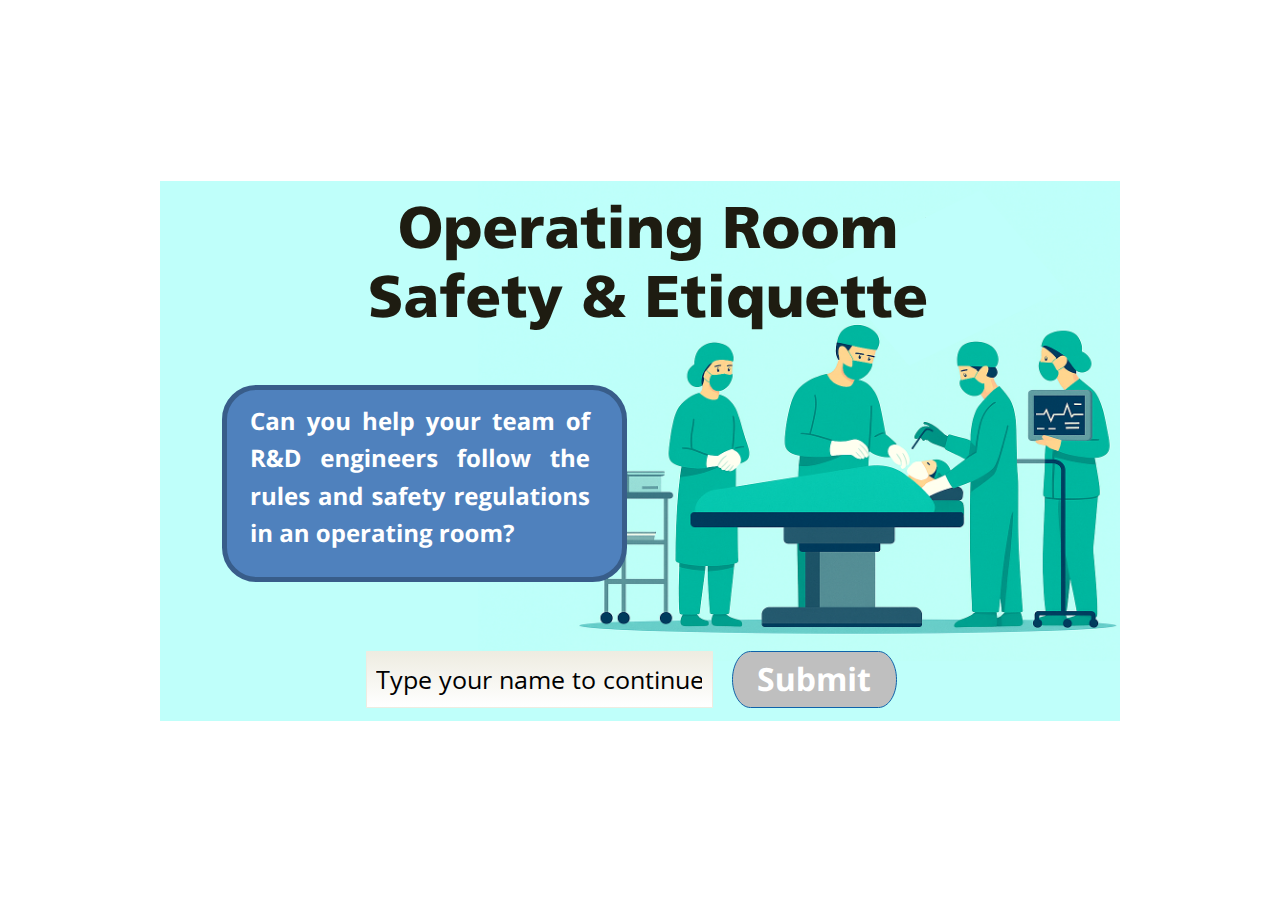
<file: index.html>
﻿<!doctype html>
<html lang="en-US">
<head>
  <meta charset="utf-8">
  <!-- Created using Storyline 3 - http://www.articulate.com  -->
  <!-- version: 3.20.30234.0 -->
  <title>Operating Room Etiquette</title>
  <meta http-equiv="x-ua-compatible" content="IE=edge"/>
  <meta name="viewport" content="width=device-width,initial-scale=1,user-scalable=no,shrink-to-fit=no,minimal-ui"/>
  <meta name="apple-mobile-web-app-capable" content="yes"/>
  <style>
    html, body { height: 100%; padding: 0; margin: 0 }
    #app { height: 100%; width: 100%; }
  </style>

  <script>
    window.DS = {};
    window.globals = {
      DATA_PATH_BASE: '',
      HAS_FRAME: true,
      HAS_SLIDE: true,

      lmsPresent: false,
      tinCanPresent: false,
      cmi5Present: false,
      aoSupport: false,
      scale: 'noscale',
      captureRc: false,
      browserSize: 'optimal',
      bgColor: '#FFFFFF',
      features: '',
      themeName: 'classic',
      preloaderColor: '#FFFFFF',
      suppressAnalytics: false,
      productChannel: 'perpetual',
      publishSource: 'storyline',
      aid: '',
      cid: 'b5882dca-81c6-4c1f-b1e9-8018903de0c3',
      playerVersion: '3.20.30234.0',
      publishTimestamp: '2025-12-11T15:46:01.8202818Z',
      maxIosVideoElements: 10,
      connectionSettings: { },

      
      parseParams: function(qs) {
        if (window.globals.parsedParams != null) {
          return window.globals.parsedParams;
        }
        qs = (qs || window.location.search.substr(1)).split('+').join(' ');
        var params = {},
            tokens,
            re = /[?&]?([^=]+)=([^&]*)/g;

        while (tokens = re.exec(qs)) {
          params[decodeURIComponent(tokens[1]).trim()] =
            decodeURIComponent(tokens[2]).trim();
        }
        window.globals.parsedParams = params;
        return params;
      }

    };
  </script>
  <script>
    var isIe11 = ('ActiveXObject' in window || window.MSBlobBuilder != null)
      && window.msCrypto != null && !window.ActiveXObject;
    if (isIe11) {
      window.globals.unsupportedBrowser = true;
      document.write(atob('[base64]'));
    }
  </script>
  
  <script>window.THREE = { };</script>
  
</head>
<body style="background: #FFFFFF" class="cs-HTML theme-classic">
  <!-- 360 -->
  <script>!function(){var e,i=/iPhone/i,o=/iPod/i,n=/iPad/i,t=/\biOS-universal(?:.+)Mac\b/i,r=/\bAndroid(?:.+)Mobile\b/i,a=/Android/i,d=/(?:SD4930UR|\bSilk(?:.+)Mobile\b)/i,p=/Silk/i,l=/Windows Phone/i,u=/\bWindows(?:.+)ARM\b/i,b=/BlackBerry/i,s=/BB10/i,c=/Opera Mini/i,f=/\b(CriOS|Chrome)(?:.+)Mobile/i,h=/Mobile(?:.+)Firefox\b/i,v=function(e){return void 0!==e&&"MacIntel"===e.platform&&"number"==typeof e.maxTouchPoints&&e.maxTouchPoints>1&&"undefined"==typeof MSStream};e=function(e){var m={userAgent:"",platform:"",maxTouchPoints:0};e||"undefined"==typeof navigator?"string"==typeof e?m.userAgent=e:e&&e.userAgent&&(m={userAgent:e.userAgent,platform:e.platform,maxTouchPoints:e.maxTouchPoints||0}):m={userAgent:navigator.userAgent,platform:navigator.platform,maxTouchPoints:navigator.maxTouchPoints||0};var g=m.userAgent,y=g.split("[FBAN");void 0!==y[1]&&(g=y[0]),void 0!==(y=g.split("Twitter"))[1]&&(g=y[0]);var A=function(e){return function(i){return i.test(e)}}(g),w={apple:{phone:A(i)&&!A(l),ipod:A(o),tablet:!A(i)&&(A(n)||v(m))&&!A(l),universal:A(t),device:(A(i)||A(o)||A(n)||A(t)||v(m))&&!A(l)},amazon:{phone:A(d),tablet:!A(d)&&A(p),device:A(d)||A(p)},android:{phone:!A(l)&&A(d)||!A(l)&&A(r),tablet:!A(l)&&!A(d)&&!A(r)&&(A(p)||A(a)),device:!A(l)&&(A(d)||A(p)||A(r)||A(a))||A(/\bokhttp\b/i)},windows:{phone:A(l),tablet:A(u),device:A(l)||A(u)},other:{blackberry:A(b),blackberry10:A(s),opera:A(c),firefox:A(h),chrome:A(f),device:A(b)||A(s)||A(c)||A(h)||A(f)},any:!1,phone:!1,tablet:!1};return w.any=w.apple.device||w.android.device||w.windows.device||w.other.device,w.phone=w.apple.phone||w.android.phone||w.windows.phone,w.tablet=w.apple.tablet||w.android.tablet||w.windows.tablet,w}(),"object"==typeof exports&&"undefined"!=typeof module?module.exports=e:"function"==typeof define&&define.amd?define((function(){return e})):this.isMobile=e}();
    window.isMobile.apple.tablet = window.isMobile.apple.tablet ||
      (navigator.platform === 'MacIntel' && navigator.maxTouchPoints > 1);
    window.isMobile.apple.device = window.isMobile.apple.device || window.isMobile.apple.tablet;
    window.isMobile.tablet = window.isMobile.tablet || window.isMobile.apple.tablet;
    window.isMobile.any = window.isMobile.any || window.isMobile.apple.tablet;
  </script>

  <div id="focus-sink" tabindex="-1"></div>

  <div id="preso"></div>
  <script>
    (function() {

      var classTypes = [ 'desktop', 'mobile', 'phone', 'tablet' ];

      var addDeviceClasses = function(prefix, testObj) {
        var curr, i;
        for (i = 0; i < classTypes.length; i++) {
          curr = classTypes[i];
          if (testObj[curr]) {
            document.body.classList.add(prefix + curr);
          }
        }
      };

      var params = window.globals.parseParams(),
          isDevicePreview = params.devicepreview === '1',
          isPhoneOverride = params.deviceType === 'phone' || (isDevicePreview && params.phone == '1'),
          isTabletOverride = (params.deviceType === 'tablet' || isDevicePreview) && !isPhoneOverride,
          isMobileOverride = isPhoneOverride || isTabletOverride;

      var deviceView = {
        desktop: !window.isMobile.any && !isMobileOverride,
        mobile: window.isMobile.any || isMobileOverride,
        phone: isPhoneOverride || (window.isMobile.phone && !isTabletOverride),
        tablet: isTabletOverride || window.isMobile.tablet
      };

      window.globals.deviceView = deviceView;
      window.isMobile.desktop = !window.isMobile.any;
      window.isMobile.mobile = window.isMobile.any;

      addDeviceClasses('view-', deviceView);

    })();
  </script>
  
  <script src='story_content/user.js' type=text/javascript></script>
  <div class="slide-loader"></div>

  <script>
    if (window.globals.deviceView.isMobile) { var doc = document, loader = doc.body.querySelector('.slide-loader'); [ 1, 2, 3 ].forEach(function(n) { var d = doc.createElement('div'); d.style.backgroundColor = window.globals.preloaderColor; d.classList.add('mobile-loader-dot'); d.classList.add('dot' + n); loader.appendChild(d); }); }
  </script>

  <div class="mobile-load-title-overlay" style="display: none">
    <div class="mobile-load-title">Operating Room Etiquette</div>
  </div>

  <div class="mobile-chrome-warning"></div>

  
<style>
  .warn-connection-dialog {
    display: none;
    background: transparent;
    pointer-events: none;
    position: fixed;
    left: 0;
    top: 0;
    width: 100%;
    height: 100%;
    z-index: 999;
  }

  .warn-connection-content {
    border-radius: 4px;
    background: white;
    border: 1px solid #E7E7E7;
    color: #333333;
    box-shadow: 0 2px 4px rgba(0, 0, 0, 0.25);
    transition: all 150ms ease-out;
    position: absolute;
    white-space: nowrap;
  }

  .view-phone.is-landscape .warn-connection-content {
    left: 23px;
    bottom: 23px;
  }

  .view-tablet.is-landscape .warn-connection-content {
    left: 50%;
    top: 20px;
    transform: translateX(-50%);
  }

  .is-portrait .warn-connection-content {
    transform: translate(-50%, calc(-100% - 15px));
  }

  .warn-connection-content p {
    display: inline-block;
    margin: 0 8px 0 0;
    line-height: 33px;
    font-size: 11px;
  }

  .warn-connection-content svg {
    position: relative;
    vertical-align: middle;
    margin: 0 2px 2px 8px;
  }

  .view-desktop .warn-connection-content {
    left: 1.5em;
    bottom: 1.5em;
  }

  .view-desktop .warn-connection-content p {
    font-size: 1.1em;
  }

  .is-offline .warn-connection-dialog {
    display: block;
  }

  .is-offline .cs-panel * {
    pointer-events: none !important;
  }

  .is-offline .cs-panel {
    pointer-events: all !important;
  }

  .is-offline #nav-controls * {
    pointer-events: none !important;
  }

  .is-offline #nav-controls {
    pointer-events: all !important;
  }
</style>

<div class="warn-connection-dialog">
  <div class="warn-connection-content">
    <svg width="17" height="15" viewBox="0 0 17 15" xmlns="http://www.w3.org/2000/svg">
      <path fill="#8F0000" stroke="white" d="M16.07,12.98 L15.88,12.23 L9.51,1.21 C8.97,0.26,7.6,0.26,7.06,1.21 L0.69,12.23 C0.15,13.16,0.81,14.36,1.91,14.36 H14.65 C15.47,14.36,16.05,13.7,16.07,12.98 Z"/>
      <path fill="white" stroke="white" d="M8.58,5.5 C8.35,5.28,8.5,5.35,8.21,5.32 C8.09,5.35,7.97,5.49,7.96,5.67 C7.97,5.79,7.98,5.92,7.98,6.04 L7.98,6.04 C7.99,6.17,8,6.31,8.01,6.43 L8.01,6.44 C8.03,6.92,8.06,7.41,8.09,7.9 L8.09,7.9 C8.12,8.39,8.14,8.88,8.17,9.37 C8.17,9.39,8.18,9.42,8.2,9.44 C8.23,9.46,8.25,9.47,8.28,9.47 C8.31,9.47,8.34,9.46,8.35,9.44 C8.37,9.43,8.38,9.4,8.39,9.35 L8.39,9.34 C8.39,9.24,8.4,9.15,8.4,9.05 L8.4,9.05 C8.41,8.96,8.41,8.86,8.42,8.75 C8.43,8.44,8.45,8.12,8.47,7.81 L8.47,7.81 C8.49,7.49,8.51,7.18,8.53,6.87 C8.55,6.46,8.56,6.05,8.59,5.64 L8.6,5.62 C8.6,5.57,8.59,5.53,8.58,5.5 L8.21,5.32 Z"/>
      <circle fill="white" stroke="white" cx="8.3" cy="11.35" r="0.3"/>
    </svg>
    <p>You are offline. Trying to reconnect...</p>
  </div>
</div>

<script>
  (function() {
    window.DS.connection = {
      warningShown: false,
      assets: {},
      loadingAssetGroup: false,
      retryDelay: 500
    };

    // @TODO this is POC code and can be cleaned up a bit more if we move forward
    // with the feature



    // The `window.globals.features` variable must be set in `webpack.dev.config` when testing locally - it is not enough
    // to have it in the data - but it must be set there as well.
    var useConnectionMessages = window.AbortController != null &&
      window.location.protocol != 'file:' &&
      window.globals.features.indexOf('ConnectionMessages') != -1;

    window.DS.connection.useConnectionMessages = useConnectionMessages

    var assetCount = 0;
    var checkLoadedId;
    var connectionSettings = window.globals.connectionSettings;

    if (useConnectionMessages && connectionSettings != null) {
      var contentEl = document.querySelector('.warn-connection-content');
      var messageEl = contentEl.querySelector('p')

      if (connectionSettings.useDarkTheme) {
        contentEl.style.borderColor = '#BABBBA';
        contentEl.style.backgroundColor = '#282828';
        contentEl.style.color = '#FFFFFF';
      }

      if (connectionSettings.message != null) {
        messageEl.textContent = window.decodeURIComponent(connectionSettings.message);
      }
    }

    function checkAssetsReady() {
      for (var i in DS.connection.assets) {
        if (!DS.connection.assets[i].success) {
          return false;
        }
      }
      return true;
    }

    function stopAssetGroup() {
      if (!useConnectionMessages) { return; }

      assetCount = 0;

      DS.connection.oldAssetGroup = DS.connection.assets;
      DS.connection.assets = {};
      DS.connection.loadingAssetGroup = false;
      clearInterval(checkLoadedId);
    }

    function startAssetGroup() {
      if (!useConnectionMessages) { return; }
      var ticks = 0;
      clearInterval(checkLoadedId);
      checkLoadedId = setInterval(function() {
        var loaded = 0;
        if (assetCount === 0 && loaded === 0) {
          clearInterval(checkLoadedId);
          return;
        }

        for (var i in DS.connection.assets) {
          if (DS.connection.assets[i].success) {
            loaded++;
          }
        }

        if (assetCount === loaded && checkAssetsReady()) {
          for (var i in DS.connection.assets) {
            if (DS.connection.assets[i].action) {
              DS.connection.assets[i].action();
            }
          }
          hideWarning();
          stopAssetGroup();
        }
      }, 100)
    }

    function requiredAsset(url, action, retry, type) {
      if (!useConnectionMessages) { return; }
      if (DS.connection.assets[url]) { return; }

      DS.connection.assets[url] = {
        success: false, action: action, retry: retry, type: type
      };
      assetCount = Object.keys(DS.connection.assets).length;
      if (!DS.connection.loadingAssetGroup) {
        startAssetGroup();
      }
      DS.connection.loadingAssetGroup = true;
    }

    function assetLoaded(url) {
      if (!useConnectionMessages) { return; }
      if (DS.connection.assets[url]) {
        DS.connection.assets[url].success = true;
      }
    }

    function assetFailed(url) {
      if (!useConnectionMessages) { return; }
      if (!DS.connection.assets[url]) {
        if (/\.js$/.test(url)) {
          setTimeout(function() {
            if (DS.connection.lastSlideLoaded != null) {
              DS.connection.lastSlideLoaded();
            }
          }, DS.connection.retryDelay);
        }
        return;
      }
      if (!DS.connection.warningShown) { showWarning(); }
      if (DS.connection.assets[url].retry) {
        setTimeout(function() {
          if (!DS.connection.assets[url].success) {
            DS.connection.assets[url].retry()
          }
        }, DS.connection.retryDelay);
      }
    }

    function hideWarning() {
      document.body.classList.remove('is-offline');
      DS.connection.warningShown = false;
    }
    DS.connection.hideWarning = hideWarning

    function showWarning(btn) {
      document.body.classList.add('is-offline')
      DS.connection.warningShown = true;
      updateWarningPosition();
    }

    function updateWarningPosition() {
      if (!DS.connection.warningShown) {
        return;
      }

      var isPortrait = document.body.classList.contains('is-portrait');
      var warningEl = document.querySelector('.warn-connection-content');

      if (isPortrait) {
        var slide = document.querySelector('.primary-slide');
        var slideRect = slide.getBoundingClientRect();

        warningEl.style.top = `${slideRect.top}px`
        warningEl.style.left = `${slideRect.left + slideRect.width / 2}px`
      } else {
        warningEl.style.top = null;
        warningEl.style.left = null;
      }

      window.requestAnimationFrame(updateWarningPosition);
    }

    // these will all be noops if the feature flag isn't set in
    // the data and `window.globals.features`
    DS.connection.requiredAsset = requiredAsset;
    DS.connection.assetLoaded = assetLoaded;
    DS.connection.assetFailed = assetFailed;
    DS.connection.stopAssetGroup = stopAssetGroup;
    DS.connection.startAssetGroup = startAssetGroup;
  })();
</script>


  <script>
    
    if (window.autoSpider && window.vInterfaceObject) {
      document.querySelector('.mobile-load-title-overlay').style.display = 'none';
    }
  </script>

  

  <link rel="stylesheet" href="html5/data/css/output.min.css" data-noprefix/>
</body>
<script src="html5/lib/scripts/bootstrapper.min.js"></script>
</html>
</file>
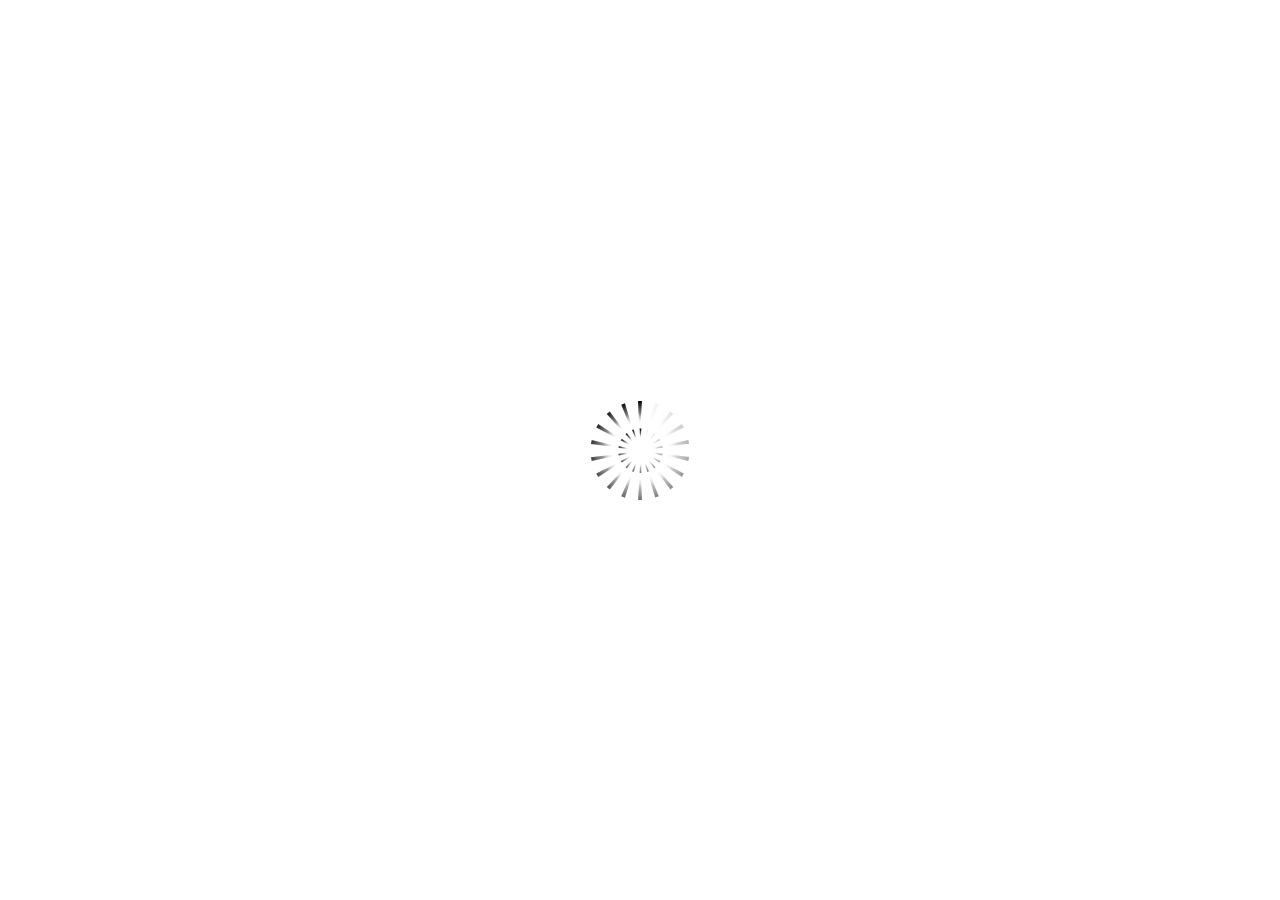
<file: index_lms.html>
<!doctype html>
<html lang="en-US">
<head>
  <meta charset="utf-8">
  <!-- Created using Storyline 3 - http://www.articulate.com  -->
  <!-- version: 3.20.30234.0 -->
  <title>Operating Room Etiquette</title>
  <meta http-equiv="x-ua-compatible" content="IE=edge"/>
  <meta name="viewport" content="width=device-width,initial-scale=1,user-scalable=no,shrink-to-fit=no,minimal-ui"/>
  <meta name="apple-mobile-web-app-capable" content="yes"/>
  <style>
    html, body { height: 100%; padding: 0; margin: 0 }
    #app { height: 100%; width: 100%; }
  </style>

  <script>
    window.DS = {};
    window.globals = {
      DATA_PATH_BASE: '',
      HAS_FRAME: true,
      HAS_SLIDE: true,

      lmsPresent: true,
      tinCanPresent: false,
      cmi5Present: false,
      aoSupport: false,
      scale: 'noscale',
      captureRc: false,
      browserSize: 'optimal',
      bgColor: '#FFFFFF',
      features: '',
      themeName: 'classic',
      preloaderColor: '#FFFFFF',
      suppressAnalytics: false,
      productChannel: 'perpetual',
      publishSource: 'storyline',
      aid: '',
      cid: 'b5882dca-81c6-4c1f-b1e9-8018903de0c3',
      playerVersion: '3.20.30234.0',
      publishTimestamp: '2025-10-10T15:58:45.7937432Z',
      maxIosVideoElements: 10,
      connectionSettings: { },

      
      parseParams: function(qs) {
        if (window.globals.parsedParams != null) {
          return window.globals.parsedParams;
        }
        qs = (qs || window.location.search.substr(1)).split('+').join(' ');
        var params = {},
            tokens,
            re = /[?&]?([^=]+)=([^&]*)/g;

        while (tokens = re.exec(qs)) {
          params[decodeURIComponent(tokens[1]).trim()] =
            decodeURIComponent(tokens[2]).trim();
        }
        window.globals.parsedParams = params;
        return params;
      }

    };
  </script>
  <script>
    var isIe11 = ('ActiveXObject' in window || window.MSBlobBuilder != null)
      && window.msCrypto != null && !window.ActiveXObject;
    if (isIe11) {
      window.globals.unsupportedBrowser = true;
      document.write(atob('[base64]'));
    }
  </script>
  <script src="lms/scormdriver.js" charset="utf-8"></script>
  <script>window.THREE = { };</script>
  
</head>
<body style="background: #FFFFFF" class="cs-HTML theme-classic">
  <!-- 360 -->
  <script>!function(){var e,i=/iPhone/i,o=/iPod/i,n=/iPad/i,t=/\biOS-universal(?:.+)Mac\b/i,r=/\bAndroid(?:.+)Mobile\b/i,a=/Android/i,d=/(?:SD4930UR|\bSilk(?:.+)Mobile\b)/i,p=/Silk/i,l=/Windows Phone/i,u=/\bWindows(?:.+)ARM\b/i,b=/BlackBerry/i,s=/BB10/i,c=/Opera Mini/i,f=/\b(CriOS|Chrome)(?:.+)Mobile/i,h=/Mobile(?:.+)Firefox\b/i,v=function(e){return void 0!==e&&"MacIntel"===e.platform&&"number"==typeof e.maxTouchPoints&&e.maxTouchPoints>1&&"undefined"==typeof MSStream};e=function(e){var m={userAgent:"",platform:"",maxTouchPoints:0};e||"undefined"==typeof navigator?"string"==typeof e?m.userAgent=e:e&&e.userAgent&&(m={userAgent:e.userAgent,platform:e.platform,maxTouchPoints:e.maxTouchPoints||0}):m={userAgent:navigator.userAgent,platform:navigator.platform,maxTouchPoints:navigator.maxTouchPoints||0};var g=m.userAgent,y=g.split("[FBAN");void 0!==y[1]&&(g=y[0]),void 0!==(y=g.split("Twitter"))[1]&&(g=y[0]);var A=function(e){return function(i){return i.test(e)}}(g),w={apple:{phone:A(i)&&!A(l),ipod:A(o),tablet:!A(i)&&(A(n)||v(m))&&!A(l),universal:A(t),device:(A(i)||A(o)||A(n)||A(t)||v(m))&&!A(l)},amazon:{phone:A(d),tablet:!A(d)&&A(p),device:A(d)||A(p)},android:{phone:!A(l)&&A(d)||!A(l)&&A(r),tablet:!A(l)&&!A(d)&&!A(r)&&(A(p)||A(a)),device:!A(l)&&(A(d)||A(p)||A(r)||A(a))||A(/\bokhttp\b/i)},windows:{phone:A(l),tablet:A(u),device:A(l)||A(u)},other:{blackberry:A(b),blackberry10:A(s),opera:A(c),firefox:A(h),chrome:A(f),device:A(b)||A(s)||A(c)||A(h)||A(f)},any:!1,phone:!1,tablet:!1};return w.any=w.apple.device||w.android.device||w.windows.device||w.other.device,w.phone=w.apple.phone||w.android.phone||w.windows.phone,w.tablet=w.apple.tablet||w.android.tablet||w.windows.tablet,w}(),"object"==typeof exports&&"undefined"!=typeof module?module.exports=e:"function"==typeof define&&define.amd?define((function(){return e})):this.isMobile=e}();
    window.isMobile.apple.tablet = window.isMobile.apple.tablet ||
      (navigator.platform === 'MacIntel' && navigator.maxTouchPoints > 1);
    window.isMobile.apple.device = window.isMobile.apple.device || window.isMobile.apple.tablet;
    window.isMobile.tablet = window.isMobile.tablet || window.isMobile.apple.tablet;
    window.isMobile.any = window.isMobile.any || window.isMobile.apple.tablet;
  </script>

  <div id="focus-sink" tabindex="-1"></div>

  <div id="preso"></div>
  <script>
    (function() {

      var classTypes = [ 'desktop', 'mobile', 'phone', 'tablet' ];

      var addDeviceClasses = function(prefix, testObj) {
        var curr, i;
        for (i = 0; i < classTypes.length; i++) {
          curr = classTypes[i];
          if (testObj[curr]) {
            document.body.classList.add(prefix + curr);
          }
        }
      };

      var params = window.globals.parseParams(),
          isDevicePreview = params.devicepreview === '1',
          isPhoneOverride = params.deviceType === 'phone' || (isDevicePreview && params.phone == '1'),
          isTabletOverride = (params.deviceType === 'tablet' || isDevicePreview) && !isPhoneOverride,
          isMobileOverride = isPhoneOverride || isTabletOverride;

      var deviceView = {
        desktop: !window.isMobile.any && !isMobileOverride,
        mobile: window.isMobile.any || isMobileOverride,
        phone: isPhoneOverride || (window.isMobile.phone && !isTabletOverride),
        tablet: isTabletOverride || window.isMobile.tablet
      };

      window.globals.deviceView = deviceView;
      window.isMobile.desktop = !window.isMobile.any;
      window.isMobile.mobile = window.isMobile.any;

      addDeviceClasses('view-', deviceView);

    })();
  </script>
  
  <script src='story_content/user.js' type=text/javascript></script>
  <div class="slide-loader"></div>

  <script>
    if (window.globals.deviceView.isMobile) { var doc = document, loader = doc.body.querySelector('.slide-loader'); [ 1, 2, 3 ].forEach(function(n) { var d = doc.createElement('div'); d.style.backgroundColor = window.globals.preloaderColor; d.classList.add('mobile-loader-dot'); d.classList.add('dot' + n); loader.appendChild(d); }); }
  </script>

  <div class="mobile-load-title-overlay" style="display: none">
    <div class="mobile-load-title">Operating Room Etiquette</div>
  </div>

  <div class="mobile-chrome-warning"></div>

  
<style>
  .warn-connection-dialog {
    display: none;
    background: transparent;
    pointer-events: none;
    position: fixed;
    left: 0;
    top: 0;
    width: 100%;
    height: 100%;
    z-index: 999;
  }

  .warn-connection-content {
    border-radius: 4px;
    background: white;
    border: 1px solid #E7E7E7;
    color: #333333;
    box-shadow: 0 2px 4px rgba(0, 0, 0, 0.25);
    transition: all 150ms ease-out;
    position: absolute;
    white-space: nowrap;
  }

  .view-phone.is-landscape .warn-connection-content {
    left: 23px;
    bottom: 23px;
  }

  .view-tablet.is-landscape .warn-connection-content {
    left: 50%;
    top: 20px;
    transform: translateX(-50%);
  }

  .is-portrait .warn-connection-content {
    transform: translate(-50%, calc(-100% - 15px));
  }

  .warn-connection-content p {
    display: inline-block;
    margin: 0 8px 0 0;
    line-height: 33px;
    font-size: 11px;
  }

  .warn-connection-content svg {
    position: relative;
    vertical-align: middle;
    margin: 0 2px 2px 8px;
  }

  .view-desktop .warn-connection-content {
    left: 1.5em;
    bottom: 1.5em;
  }

  .view-desktop .warn-connection-content p {
    font-size: 1.1em;
  }

  .is-offline .warn-connection-dialog {
    display: block;
  }

  .is-offline .cs-panel * {
    pointer-events: none !important;
  }

  .is-offline .cs-panel {
    pointer-events: all !important;
  }

  .is-offline #nav-controls * {
    pointer-events: none !important;
  }

  .is-offline #nav-controls {
    pointer-events: all !important;
  }
</style>

<div class="warn-connection-dialog">
  <div class="warn-connection-content">
    <svg width="17" height="15" viewBox="0 0 17 15" xmlns="http://www.w3.org/2000/svg">
      <path fill="#8F0000" stroke="white" d="M16.07,12.98 L15.88,12.23 L9.51,1.21 C8.97,0.26,7.6,0.26,7.06,1.21 L0.69,12.23 C0.15,13.16,0.81,14.36,1.91,14.36 H14.65 C15.47,14.36,16.05,13.7,16.07,12.98 Z"/>
      <path fill="white" stroke="white" d="M8.58,5.5 C8.35,5.28,8.5,5.35,8.21,5.32 C8.09,5.35,7.97,5.49,7.96,5.67 C7.97,5.79,7.98,5.92,7.98,6.04 L7.98,6.04 C7.99,6.17,8,6.31,8.01,6.43 L8.01,6.44 C8.03,6.92,8.06,7.41,8.09,7.9 L8.09,7.9 C8.12,8.39,8.14,8.88,8.17,9.37 C8.17,9.39,8.18,9.42,8.2,9.44 C8.23,9.46,8.25,9.47,8.28,9.47 C8.31,9.47,8.34,9.46,8.35,9.44 C8.37,9.43,8.38,9.4,8.39,9.35 L8.39,9.34 C8.39,9.24,8.4,9.15,8.4,9.05 L8.4,9.05 C8.41,8.96,8.41,8.86,8.42,8.75 C8.43,8.44,8.45,8.12,8.47,7.81 L8.47,7.81 C8.49,7.49,8.51,7.18,8.53,6.87 C8.55,6.46,8.56,6.05,8.59,5.64 L8.6,5.62 C8.6,5.57,8.59,5.53,8.58,5.5 L8.21,5.32 Z"/>
      <circle fill="white" stroke="white" cx="8.3" cy="11.35" r="0.3"/>
    </svg>
    <p>You are offline. Trying to reconnect...</p>
  </div>
</div>

<script>
  (function() {
    window.DS.connection = {
      warningShown: false,
      assets: {},
      loadingAssetGroup: false,
      retryDelay: 500
    };

    // @TODO this is POC code and can be cleaned up a bit more if we move forward
    // with the feature



    // The `window.globals.features` variable must be set in `webpack.dev.config` when testing locally - it is not enough
    // to have it in the data - but it must be set there as well.
    var useConnectionMessages = window.AbortController != null &&
      window.location.protocol != 'file:' &&
      window.globals.features.indexOf('ConnectionMessages') != -1;

    window.DS.connection.useConnectionMessages = useConnectionMessages

    var assetCount = 0;
    var checkLoadedId;
    var connectionSettings = window.globals.connectionSettings;

    if (useConnectionMessages && connectionSettings != null) {
      var contentEl = document.querySelector('.warn-connection-content');
      var messageEl = contentEl.querySelector('p')

      if (connectionSettings.useDarkTheme) {
        contentEl.style.borderColor = '#BABBBA';
        contentEl.style.backgroundColor = '#282828';
        contentEl.style.color = '#FFFFFF';
      }

      if (connectionSettings.message != null) {
        messageEl.textContent = window.decodeURIComponent(connectionSettings.message);
      }
    }

    function checkAssetsReady() {
      for (var i in DS.connection.assets) {
        if (!DS.connection.assets[i].success) {
          return false;
        }
      }
      return true;
    }

    function stopAssetGroup() {
      if (!useConnectionMessages) { return; }

      assetCount = 0;

      DS.connection.oldAssetGroup = DS.connection.assets;
      DS.connection.assets = {};
      DS.connection.loadingAssetGroup = false;
      clearInterval(checkLoadedId);
    }

    function startAssetGroup() {
      if (!useConnectionMessages) { return; }
      var ticks = 0;
      clearInterval(checkLoadedId);
      checkLoadedId = setInterval(function() {
        var loaded = 0;
        if (assetCount === 0 && loaded === 0) {
          clearInterval(checkLoadedId);
          return;
        }

        for (var i in DS.connection.assets) {
          if (DS.connection.assets[i].success) {
            loaded++;
          }
        }

        if (assetCount === loaded && checkAssetsReady()) {
          for (var i in DS.connection.assets) {
            if (DS.connection.assets[i].action) {
              DS.connection.assets[i].action();
            }
          }
          hideWarning();
          stopAssetGroup();
        }
      }, 100)
    }

    function requiredAsset(url, action, retry, type) {
      if (!useConnectionMessages) { return; }
      if (DS.connection.assets[url]) { return; }

      DS.connection.assets[url] = {
        success: false, action: action, retry: retry, type: type
      };
      assetCount = Object.keys(DS.connection.assets).length;
      if (!DS.connection.loadingAssetGroup) {
        startAssetGroup();
      }
      DS.connection.loadingAssetGroup = true;
    }

    function assetLoaded(url) {
      if (!useConnectionMessages) { return; }
      if (DS.connection.assets[url]) {
        DS.connection.assets[url].success = true;
      }
    }

    function assetFailed(url) {
      if (!useConnectionMessages) { return; }
      if (!DS.connection.assets[url]) {
        if (/\.js$/.test(url)) {
          setTimeout(function() {
            if (DS.connection.lastSlideLoaded != null) {
              DS.connection.lastSlideLoaded();
            }
          }, DS.connection.retryDelay);
        }
        return;
      }
      if (!DS.connection.warningShown) { showWarning(); }
      if (DS.connection.assets[url].retry) {
        setTimeout(function() {
          if (!DS.connection.assets[url].success) {
            DS.connection.assets[url].retry()
          }
        }, DS.connection.retryDelay);
      }
    }

    function hideWarning() {
      document.body.classList.remove('is-offline');
      DS.connection.warningShown = false;
    }
    DS.connection.hideWarning = hideWarning

    function showWarning(btn) {
      document.body.classList.add('is-offline')
      DS.connection.warningShown = true;
      updateWarningPosition();
    }

    function updateWarningPosition() {
      if (!DS.connection.warningShown) {
        return;
      }

      var isPortrait = document.body.classList.contains('is-portrait');
      var warningEl = document.querySelector('.warn-connection-content');

      if (isPortrait) {
        var slide = document.querySelector('.primary-slide');
        var slideRect = slide.getBoundingClientRect();

        warningEl.style.top = `${slideRect.top}px`
        warningEl.style.left = `${slideRect.left + slideRect.width / 2}px`
      } else {
        warningEl.style.top = null;
        warningEl.style.left = null;
      }

      window.requestAnimationFrame(updateWarningPosition);
    }

    // these will all be noops if the feature flag isn't set in
    // the data and `window.globals.features`
    DS.connection.requiredAsset = requiredAsset;
    DS.connection.assetLoaded = assetLoaded;
    DS.connection.assetFailed = assetFailed;
    DS.connection.stopAssetGroup = stopAssetGroup;
    DS.connection.startAssetGroup = startAssetGroup;
  })();
</script>


  <script>
    
    if (window.autoSpider && window.vInterfaceObject) {
      document.querySelector('.mobile-load-title-overlay').style.display = 'none';
    }
  </script>

  

  <link rel="stylesheet" href="html5/data/css/output.min.css" data-noprefix/>
</body>
<script src="html5/lib/scripts/bootstrapper.min.js"></script>
</html>
</file>
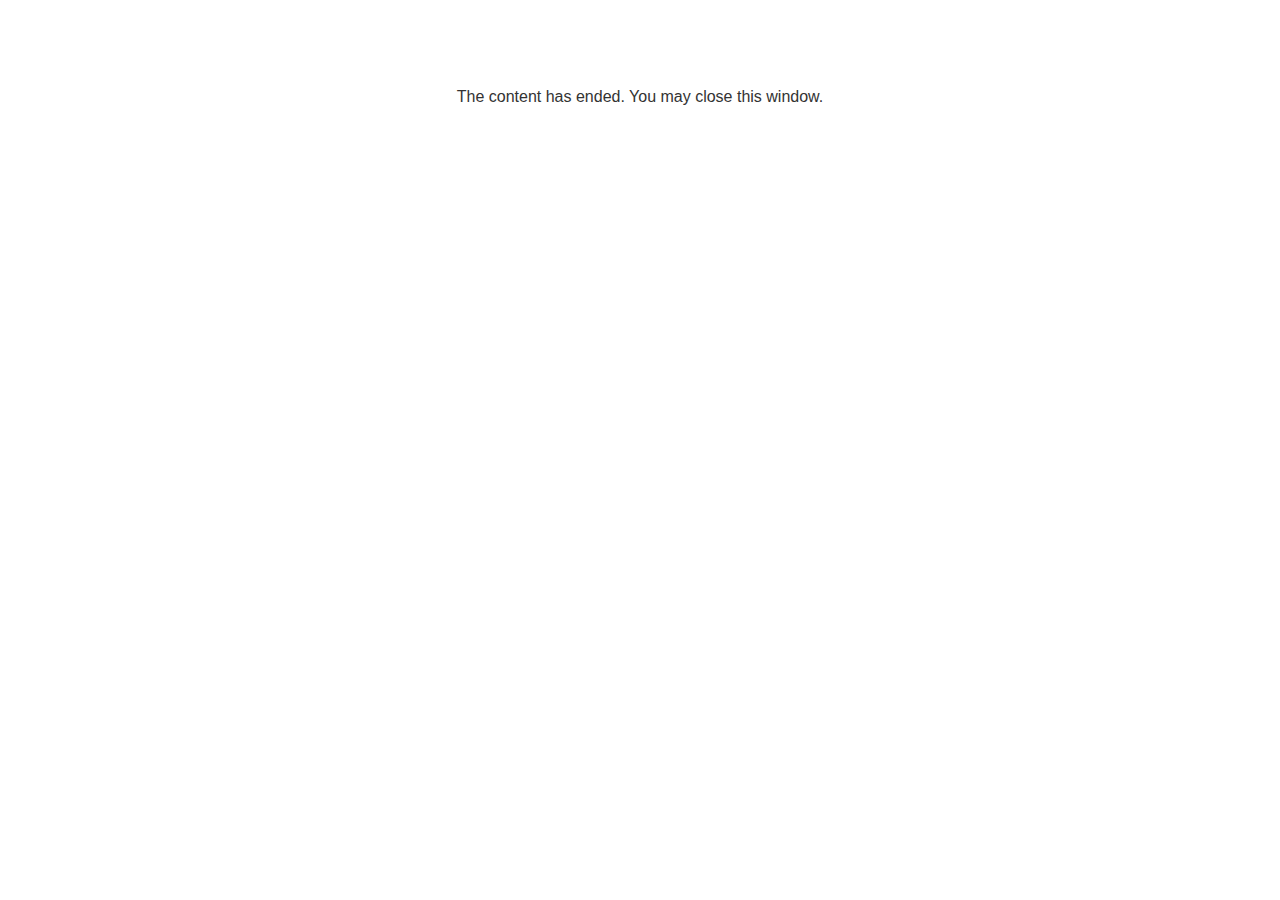
<file: lms/goodbye.html>
<!doctype html>
<html>
<body style="background-color: #ffffff;">

<p role="alert" style="color: #333333;font-family: Open Sans, articulate, tahoma, arial;font-size: medium;text-align: center;">
<br><br><br><br>
The content has ended. You may close this window.
</p>

</body>
</html>
</file>
<file: html5/data/css/output.min.css>
@font-face {
  font-family: 'Open SansBold CharsBoldF26BA4AF';
  src: url('[data-uri]');
  font-style: normal;
  font-weight: normal;
}
@font-face {
  font-family: 'Open Sans Charset1_ 60uBF27B9A4';
  src: url('[data-uri]');
  font-style: normal;
  font-weight: normal;
}
@font-face {
  font-family: 'Articulate Extrabolbold29DD897E';
  src: url('[data-uri]');
  font-style: normal;
  font-weight: normal;
}
@font-face {
  font-family: 'Arial Charset1_ 5m1kNdc8911AF02';
  src: url('[data-uri]');
  font-style: normal;
  font-weight: normal;
}
@font-face {
  font-family: 'Articulate Charset1_ 6oC341A618';
  src: url('[data-uri]');
  font-style: normal;
  font-weight: normal;
}
@font-face {
  font-family: 'ArticulateBold CharBoldB981702A';
  src: url('[data-uri]');
  font-style: normal;
  font-weight: normal;
}
@font-face {
  font-family: 'Open Sans Charset0_v9TY33EDE6F2';
  src: url('[data-uri]');
  font-style: normal;
  font-weight: normal;
}
@font-face {
  font-family: 'Open SansBold CharsBoldE47A47C6';
  src: url('[data-uri]');
  font-style: normal;
  font-weight: normal;
}
@font-face {
  font-family: 'Articulate Extrabolbold472DC2A8';
  src: url('[data-uri]');
  font-style: normal;
  font-weight: normal;
}
@font-face {
  font-family: 'Articulate Charset0_v8MBBDD1F1C';
  src: url('[data-uri]');
  font-style: normal;
  font-weight: normal;
}
@font-face {
  font-family: 'Arial Charset0_v8wz5YMo9EE9FF07';
  src: url('[data-uri]');
  font-style: normal;
  font-weight: normal;
}
@font-face {
  font-family: 'ArticulateBold CharBoldC2572EF3';
  src: url('[data-uri]');
  font-style: normal;
  font-weight: normal;
}
.cs-npnxnanbnsnfns00000000001 .cs-infopanel  {
  box-shadow: 0 1px 0 rgba(184, 184, 184, 1);
  background: rgba(255, 255, 255, 1);
}
.cs-npnxnanbnsnfns00000000001 .cs-infopanel .cs-link {
  color: rgba(124, 34, 128, 1);
}
.cs-npnxnanbnsnfns00000000001 .cs-infopanel .cs-link:hover {
  color: rgba(0, 0, 238, 1);
}
.cs-npnxnanbnsnfns00000000001 .cs-infopanel .cs-name {
  color: rgba(68, 68, 68, 1);
}
.cs-npnxnanbnsnfns00000000001 .cs-infopanel .cs-title {
  color: rgba(153, 153, 153, 1);
}
.cs-npnxnanbnsnfns00000000001 .cs-infopanelpopup  {
  box-shadow: 0 1px 0 rgba(184, 184, 184, 1);
  background: linear-gradient(180deg, rgba(233, 233, 233, 1) 0%, rgba(207, 207, 207, 1) 100%);
}
.cs-npnxnanbnsnfns00000000001 .cs-infopanelpopup .cs-link {
  color: rgba(124, 34, 128, 1);
}
.cs-npnxnanbnsnfns00000000001 .cs-infopanelpopup .cs-link:hover {
  color: rgba(0, 0, 238, 1);
}
.cs-npnxnanbnsnfns00000000001 .cs-infopanelpopup .cs-name {
  color: rgba(68, 68, 68, 1);
}
.cs-npnxnanbnsnfns00000000001 .cs-infopanelpopup .cs-bio {
  color: rgba(153, 153, 153, 1);
}
.cs-npnxnanbnsnfns00000000001 .cs-timer  {
  color: rgba(85, 85, 85, 1);
}
.cs-npnxnanbnsnfns00000000001 .cs-duration stop:first-child {
  stop-color: rgba(0, 215, 255, 1);
}
.cs-npnxnanbnsnfns00000000001 .cs-duration stop:last-child {
  stop-color: rgba(0, 171, 255, 1);
}
.cs-npnxnanbnsnfns00000000001 .cs-elapsed stop:first-child {
  stop-color: rgba(254, 227, 71, 1);
}
.cs-npnxnanbnsnfns00000000001 .cs-elapsed stop:last-child {
  stop-color: rgba(252, 204, 42, 1);
}
.cs-npnxnanbnsnfns00000000001 .cs-timer .cs-pie .cs-innerstroke {
  stroke: rgba(199, 199, 199, 1);
}
.cs-npnxnanbnsnfns00000000001 .cs-timer .cs-pie .cs-innerborder {
  stroke: rgba(255, 255, 255, 1);
}
.cs-npnxnanbnsnfns00000000001 .cs-window  {
  box-shadow: 0 8px 5px rgba(0, 0, 0, 0.2);
  border-color: rgba(234, 234, 234, 1);
  background: rgba(243, 243, 243, 1);
  color: rgba(85, 85, 85, 1);
}
.cs-npnxnanbnsnfns00000000001 .cs-window .cs-diva {
  border-color: rgba(247, 247, 247, 1);
}
.cs-npnxnanbnsnfns00000000001 .cs-window .cs-divb {
  border-color: rgba(211, 211, 211, 1);
}
.cs-npnxnanbnsnfns00000000001 .cs-editor .cs-editor-slide {
  color: rgba(85, 85, 85, 1);
}
.cs-npnxnanbnsnfns00000000001 .cs-editor .cs-editor-html {
  color: rgba(68, 68, 68, 1);
}
.cs-npnxnanbnsnfns00000000001 .cs-editor .cs-editor-button {
  text-shadow: 0 1px 0 rgba(240, 240, 240, 1);
  color: rgba(53, 53, 53, 1);
  border-color: rgba(177, 177, 177, 1);
  background: linear-gradient(180deg, rgba(245, 245, 245, 1) 0%, rgba(199, 199, 199, 1) 100%);
}
.cs-npnxnanbnsnfns00000000001 .cs-editor .cs-editor-button:hover {
  background: linear-gradient(180deg, rgba(242, 242, 242, 1) 0%, rgba(175, 175, 175, 1) 100%);
}
.cs-npnxnanbnsnfns00000000001 .cs-editor .cs-editor-button:active {
  background: linear-gradient(180deg, rgba(199, 199, 199, 1) 0%, rgba(244, 244, 244, 1) 100%);
}
.cs-npnxnanbnsnfns00000000001 .cs-listitem  {
  color: rgba(53, 53, 53, 1);
  border-color: rgba(223, 223, 223, 1);
}
.cs-npnxnanbnsnfns00000000001 .cs-listitem.cs-viewed {
  color: rgba(144, 144, 144, 1);
}
.cs-npnxnanbnsnfns00000000001 .cs-listitem.cs-selected {
  color: rgba(53, 53, 53, 1);
  background: rgba(192, 226, 241, 1);
}
.cs-npnxnanbnsnfns00000000001 .cs-listitem.cs-selected:hover {
  background: rgba(192, 226, 241, 1);
}
.cs-npnxnanbnsnfns00000000001 .cs-listitem.cs-selected.hover {
  background: rgba(192, 226, 241, 1);
}
.cs-npnxnanbnsnfns00000000001 .cs-listitem.cs-selected:focus {
  background: rgba(192, 226, 241, 1);
}
.cs-npnxnanbnsnfns00000000001 .cs-listitem .cs-icon-carrot {
  fill: rgba(53, 53, 53, 1);
}
.cs-npnxnanbnsnfns00000000001 .cs-listitem .cs-icon-carrot .cs-shadow {
  fill: rgba(255, 255, 255, 1);
}
.cs-npnxnanbnsnfns00000000001 .cs-listitem:hover {
  background: rgba(230, 230, 230, 1);
}
.cs-npnxnanbnsnfns00000000001 .cs-listitem.hover {
  background: rgba(230, 230, 230, 1);
}
.cs-npnxnanbnsnfns00000000001 .cs-listitem:focus {
  background: rgba(230, 230, 230, 1);
}
.cs-npnxnanbnsnfns00000000001 .cs-glossary  {
  color: rgba(53, 53, 53, 1);
}
.cs-npnxnanbnsnfns00000000001 .cs-glossary .cs-scrolling-panel {
  background: rgba(231, 231, 231, 1);
}
.cs-npnxnanbnsnfns00000000001 .cs-glossary .cs-term.cs-selected .cs-choice-list-trigger {
  color: rgba(53, 53, 53, 1);
  background: rgba(192, 226, 241, 1);
}
.cs-npnxnanbnsnfns00000000001 .cs-glossary .cs-term.cs-selected .cs-choice-list-trigger:focus {
  color: rgba(53, 53, 53, 1);
  background: rgba(192, 226, 241, 1);
}
.cs-npnxnanbnsnfns00000000001 .cs-glossary .cs-term:hover .cs-choice-list-trigger {
  background: rgba(230, 230, 230, 1);
}
.cs-npnxnanbnsnfns00000000001 .cs-glossary .cs-term.hover .cs-choice-list-trigger {
  background: rgba(230, 230, 230, 1);
}
.cs-npnxnanbnsnfns00000000001 .cs-glossary .cs-term .cs-choice-list-trigger:focus {
  background: rgba(230, 230, 230, 1);
}
.cs-npnxnanbnsnfns00000000001 .cs-glossary .cs-diva {
  border-color: rgba(226, 226, 226, 1);
}
.cs-npnxnanbnsnfns00000000001 .cs-glossary .cs-divb {
  border-color: rgba(226, 226, 226, 1);
}
.cs-npnxnanbnsnfns00000000001 .cs-glossary .cs-divc {
  border-color: rgba(250, 250, 250, 1);
}
.cs-npnxnanbnsnfns00000000001 .cs-glossary .cs-heading {
  color: rgba(68, 68, 68, 1);
}
.cs-npnxnanbnsnfns00000000001 .cs-resource .cs-separator {
  border-color: rgba(224, 224, 224, 1);
}
.cs-npnxnanbnsnfns00000000001 .cs-outline  {
  color: rgba(68, 68, 68, 1);
}
.cs-npnxnanbnsnfns00000000001 .cs-outline .cs-diva {
  border-color: rgba(198, 198, 198, 1);
}
.cs-npnxnanbnsnfns00000000001 .cs-outline .cs-divb {
  border-color: rgba(249, 249, 249, 1);
}
.cs-npnxnanbnsnfns00000000001 .cs-outline .cs-divc {
  border-color: rgba(225, 225, 225, 1);
}
.cs-npnxnanbnsnfns00000000001 .cs-outline .cs-search-filter:hover {
  color: rgba(0, 0, 238, 1);
}
.cs-npnxnanbnsnfns00000000001 .cs-outline .cs-search-filter.hover {
  color: rgba(0, 0, 238, 1);
}
.cs-npnxnanbnsnfns00000000001 .cs-transcript  {
  color: rgba(68, 68, 68, 1);
}
.cs-npnxnanbnsnfns00000000001 .cs-transcript .cs-div {
  border-color: rgba(225, 225, 225, 1);
}
.cs-npnxnanbnsnfns00000000001 .cs-tabs:not(.topmenu-item) {
  color: rgba(85, 85, 85, 1);
}
.cs-npnxnanbnsnfns00000000001 .cs-tabs .cs-inner-button:not(.topmenu-item) {
  text-shadow: 0 1px 0 rgba(240, 240, 240, 1);
}
.cs-npnxnanbnsnfns00000000001 .cs-tabs:hover:not(.topmenu-item) {
  color: rgba(51, 51, 51, 1);
}
.cs-npnxnanbnsnfns00000000001 .cs-tabs.cs-selected {
  background: rgba(243, 243, 243, 1);
  color: rgba(51, 51, 51, 1);
}
.cs-npnxnanbnsnfns00000000001 .cs-seekcontrol  {
  background: linear-gradient(180deg, rgba(245, 245, 245, 1) 0%, rgba(199, 199, 199, 1) 100%);
  border-color: rgba(177, 177, 177, 1);
}
.cs-npnxnanbnsnfns00000000001 .cs-seekcontrol .cs-button:hover .cs-icon {
  fill: rgba(85, 85, 85, 1);
}
.cs-npnxnanbnsnfns00000000001 .cs-seekcontrol .cs-button.hover .cs-icon {
  fill: rgba(85, 85, 85, 1);
}
.cs-npnxnanbnsnfns00000000001 .cs-seekcontrol .cs-button .cs-icon-shadow {
  fill: rgba(240, 240, 240, 1);
}
.cs-npnxnanbnsnfns00000000001 .cs-seekcontrol .cs-button .cs-icon {
  fill: rgba(45, 45, 45, 1);
}
.cs-npnxnanbnsnfns00000000001 .cs-seekcontrol .cs-seek .cs-fill {
  background: rgba(255, 255, 255, 1);
}
.cs-npnxnanbnsnfns00000000001 .cs-seekcontrol .cs-seek {
  background: rgba(231, 231, 231, 1);
  border-color: rgba(184, 184, 184, 1);
}
.cs-npnxnanbnsnfns00000000001 .cs-searchinput .cs-input {
  color: rgba(138, 138, 138, 1);
  border-color: rgba(173, 173, 173, 1);
  background: rgba(223, 223, 223, 1);
}
.cs-npnxnanbnsnfns00000000001 .cs-searchinput .cs-input:focus {
  color: rgba(51, 51, 51, 1);
  background: rgba(250, 250, 250, 1);
}
.cs-npnxnanbnsnfns00000000001 .cs-searchinput .cs-input:hover {
  box-shadow: inset 0 0 1px 0 rgba(107, 248, 255, 1);
}
.cs-npnxnanbnsnfns00000000001 .cs-searchinput .cs-input.hover {
  box-shadow: inset 0 0 1px 0 rgba(107, 248, 255, 1);
}
.cs-npnxnanbnsnfns00000000001 .cs-searchinput .cs-button .cs-icon {
  fill: rgba(138, 138, 138, 1);
}
.cs-npnxnanbnsnfns00000000001 .cs-searchinput .cs-button:hover {
  fill: linear-gradient(180deg, rgba(245, 245, 245, 1) 0%, rgba(199, 199, 199, 1) 100%);
}
.cs-npnxnanbnsnfns00000000001 .cs-searchinput .cs-button.hover {
  fill: linear-gradient(180deg, rgba(245, 245, 245, 1) 0%, rgba(199, 199, 199, 1) 100%);
}
.cs-npnxnanbnsnfns00000000001 .cs-menu  {
  box-shadow: 0 1px 0 rgba(184, 184, 184, 1);
  background: rgba(243, 243, 243, 1);
}
.cs-npnxnanbnsnfns00000000001 .cs-topmenu-item.active .cs-tab {
  background: rgba(243, 243, 243, 1);
}
.cs-npnxnanbnsnfns00000000001 .cs-logo  {
  box-shadow: 0 1px 0 rgba(184, 184, 184, 1);
  background: rgba(255, 255, 255, 1);
}
.cs-npnxnanbnsnfns00000000001 .cs-checkbox  {
  color: rgba(68, 68, 68, 1);
}
.cs-npnxnanbnsnfns00000000001 .cs-checkbox:hover {
  border-color: rgba(107, 248, 255, 1);
}
.cs-npnxnanbnsnfns00000000001 .cs-checkbox.hover {
  border-color: rgba(107, 248, 255, 1);
}
.cs-npnxnanbnsnfns00000000001 .cs-checkbox .cs-box {
  color: rgba(255, 255, 255, 1);
  border-color: rgba(184, 184, 184, 1);
}
.cs-npnxnanbnsnfns00000000001 .cs-checkbox .cs-box:checked::after {
  color: rgba(51, 204, 0, 1);
}
.cs-npnxnanbnsnfns00000000001 .cs-checkbox .cs-box.checked.after {
  color: rgba(51, 204, 0, 1);
}
.cs-npnxnanbnsnfns00000000001 .cs-button  {
  text-shadow: 0 1px 0 rgba(240, 240, 240, 1);
  color: rgba(53, 53, 53, 1);
  border-color: rgba(177, 177, 177, 1);
  background: linear-gradient(180deg, rgba(245, 245, 245, 1) 0%, rgba(199, 199, 199, 1) 100%);
  box-shadow: 0 1px 0 rgba(207, 207, 207, 1);
}
.cs-npnxnanbnsnfns00000000001 .cs-button .cs-icon {
  fill: rgba(53, 53, 53, 1);
}
.cs-npnxnanbnsnfns00000000001 .cs-button .cs-icon-shadow {
  fill: rgba(240, 240, 240, 1);
}
.cs-npnxnanbnsnfns00000000001 .cs-button:hover {
  background: linear-gradient(180deg, rgba(242, 242, 242, 1) 0%, rgba(175, 175, 175, 1) 100%);
}
.cs-npnxnanbnsnfns00000000001 .cs-button.hover {
  background: linear-gradient(180deg, rgba(242, 242, 242, 1) 0%, rgba(175, 175, 175, 1) 100%);
}
.cs-npnxnanbnsnfns00000000001 .cs-button:active {
  background: linear-gradient(180deg, rgba(199, 199, 199, 1) 0%, rgba(244, 244, 244, 1) 100%);
}
.cs-npnxnanbnsnfns00000000001 .cs-button.cs-disabled:hover {
  background: linear-gradient(180deg, rgba(245, 245, 245, 1) 0%, rgba(199, 199, 199, 1) 100%);
}
.cs-npnxnanbnsnfns00000000001 .cs-button.cs-disabled.hover {
  background: linear-gradient(180deg, rgba(245, 245, 245, 1) 0%, rgba(199, 199, 199, 1) 100%);
}
.cs-npnxnanbnsnfns00000000001 .cs-button.cs-disabled:active {
  background: linear-gradient(180deg, rgba(245, 245, 245, 1) 0%, rgba(199, 199, 199, 1) 100%);
}
.cs-npnxnanbnsnfns00000000001 .cs-button.cs-volume:hover {
  background: linear-gradient(180deg, rgba(245, 245, 245, 1) 0%, rgba(199, 199, 199, 1) 100%);
}
.cs-npnxnanbnsnfns00000000001 .cs-button.cs-volume.hover {
  background: linear-gradient(180deg, rgba(245, 245, 245, 1) 0%, rgba(199, 199, 199, 1) 100%);
}
.cs-npnxnanbnsnfns00000000001 .cs-button.cs-volume:active {
  background: linear-gradient(180deg, rgba(245, 245, 245, 1) 0%, rgba(199, 199, 199, 1) 100%);
}
.cs-npnxnanbnsnfns00000000001.cs-base  {
  color: rgba(85, 85, 85, 1);
  border-color: rgba(233, 233, 233, 0);
  background: linear-gradient(180deg, rgba(233, 233, 233, 0) 0%, rgba(207, 207, 207, 0) 100%);
}
.cs-npnxnanbnsnfns00000000001.cs-base .cs-separator .cs-diva {
  background: rgba(211, 211, 211, 1);
}
.cs-npnxnanbnsnfns00000000001.cs-base .cs-separator .cs-divb {
  background: rgba(247, 247, 247, 1);
}
.cs-npnxnanbnsnfns00000000001.cs-base .cs-topmenu-item.active .cs-tab {
  border-color: rgba(211, 211, 211, 1);
}
.cs-npnxnanbnsnfns00000000001.cs-base .cs-topmenu-item.active .cs-panel {
  border-color: rgba(211, 211, 211, 1);
}
.cs-npnxnanbnsnfns00000000001.cs-base .cs-left {
  background: linear-gradient(180deg, rgba(219, 219, 219, 1) 0%, rgba(195, 195, 195, 1) 100%);
}
.cs-npnxnanbnsnfns00000000001.cs-base .cs-area-primary .cs-slide-container {
  background: linear-gradient(180deg, rgba(233, 233, 233, 0) 0%, rgba(207, 207, 207, 0) 100%);
}
.cs-npnxnanbnsnfns00000000001 .cs-volume::-moz-range-thumb {
  border-color: rgba(165, 165, 165, 1);
  box-shadow: inset 0 0 1px 0 rgba(212, 212, 212, 1);
  background: rgba(200, 200, 200, 1);
}
.cs-npnxnanbnsnfns00000000001 .cs-volume::-ms-thumb {
  border-color: rgba(165, 165, 165, 1);
  box-shadow: inset 0 0 1px 0 rgba(212, 212, 212, 1);
  background: rgba(200, 200, 200, 1);
}
.cs-npnxnanbnsnfns00000000001 .cs-volume::-webkit-slider-thumb {
  border-color: rgba(165, 165, 165, 1);
  box-shadow: inset 0 0 1px 0 rgba(212, 212, 212, 1);
  background: rgba(200, 200, 200, 1);
}
.cs-npnxnanbnsnfns00000000001 .cs-volume::-moz-range-track {
  border-color: rgba(242, 242, 242, 1);
  background: linear-gradient(180deg, rgba(188, 188, 188, 1) 0%, rgba(188, 188, 188, 1) 50.196%, rgba(195, 195, 195, 1) 100%);
}
.cs-npnxnanbnsnfns00000000001 .cs-volume::-ms-track {
  border-color: rgba(242, 242, 242, 1);
  background: linear-gradient(180deg, rgba(188, 188, 188, 1) 0%, rgba(188, 188, 188, 1) 50.196%, rgba(195, 195, 195, 1) 100%);
}
.cs-npnxnanbnsnfns00000000001 .cs-volume::-webkit-slider-runnable-track {
  border-color: rgba(242, 242, 242, 1);
  background: linear-gradient(180deg, rgba(188, 188, 188, 1) 0%, rgba(188, 188, 188, 1) 50.196%, rgba(195, 195, 195, 1) 100%);
}
body.show-focus .tab-focus-box {
  border-color: rgba(255, 255, 0, 1);
}
.skipnav {
  border-color: rgba(255, 255, 0, 1);
}
.fn-npnxnanbsnfns00000000001 {
  font-family: 'Open SansD6FFC9F9';
  -webkit-font-variant-ligatures: no-common-ligatures;
  font-variant-ligatures: no-common-ligatures;
}
.fn-pxabnsnfns00000000001 {
  font-family: 'Open SansD6FFC9F9';
  -webkit-font-variant-ligatures: no-common-ligatures;
  font-variant-ligatures: no-common-ligatures;
}
.fn-npxnabnsnfns00000000001 {
  font-family: 'Open SansD6FFC9F9';
  -webkit-font-variant-ligatures: no-common-ligatures;
  font-variant-ligatures: no-common-ligatures;
}
.fn-npnxnanbnsnfns00000000001 {
  font-family: 'Open SansD6FFC9F9';
  -webkit-font-variant-ligatures: no-common-ligatures;
  font-variant-ligatures: no-common-ligatures;
}
.fn-pxabnsnfns00000000000 {
  font-family: 'Open SansD6FFC9F9';
  -webkit-font-variant-ligatures: no-common-ligatures;
  font-variant-ligatures: no-common-ligatures;
}
@font-face {
  font-family: 'Open SansD6FFC9F9';
  src: url('[data-uri]');
  font-style: normal;
  font-weight: bold;
}
@font-face {
  font-family: 'Open SansD6FFC9F9';
  src: url('[data-uri]');
  font-style: normal;
  font-weight: normal;
}
.cs-InvalidPromptSlide .cs-6XCTw8aW65y-InvalidPromptSlide-btn0 {
  color: rgba(53, 53, 53, 1);
  border-color: rgba(177, 177, 177, 1);
  background: linear-gradient(180deg, rgba(245, 245, 245, 1) 0%, rgba(199, 199, 199, 1) 100%);
  text-shadow: 0 1px 0 rgba(240, 240, 240, 1);
}
.cs-InvalidPromptSlide .cs-6XCTw8aW65y-InvalidPromptSlide-btn0 .cs-html {
  color: rgba(68, 68, 68, 1);
}
.cs-InvalidPromptSlide .cs-6XCTw8aW65y-InvalidPromptSlide-btn0 .cs-slide {
  border-color: rgba(85, 85, 85, 1);
}
.cs-InvalidPromptSlide .cs-6XCTw8aW65y-InvalidPromptSlide-btn0:hover {
  background: linear-gradient(180deg, rgba(242, 242, 242, 1) 0%, rgba(175, 175, 175, 1) 100%);
}
.cs-InvalidPromptSlide .cs-6XCTw8aW65y-InvalidPromptSlide-btn0:active {
  background: linear-gradient(180deg, rgba(199, 199, 199, 1) 0%, rgba(244, 244, 244, 1) 100%);
}
.cs-PrintPromptSlide .cs-6XCTw8aW65y-PrintPromptSlide-btn0 {
  color: rgba(53, 53, 53, 1);
  border-color: rgba(177, 177, 177, 1);
  background: linear-gradient(180deg, rgba(245, 245, 245, 1) 0%, rgba(199, 199, 199, 1) 100%);
  text-shadow: 0 1px 0 rgba(240, 240, 240, 1);
}
.cs-PrintPromptSlide .cs-6XCTw8aW65y-PrintPromptSlide-btn0 .cs-html {
  color: rgba(68, 68, 68, 1);
}
.cs-PrintPromptSlide .cs-6XCTw8aW65y-PrintPromptSlide-btn0 .cs-slide {
  border-color: rgba(85, 85, 85, 1);
}
.cs-PrintPromptSlide .cs-6XCTw8aW65y-PrintPromptSlide-btn0:hover {
  background: linear-gradient(180deg, rgba(242, 242, 242, 1) 0%, rgba(175, 175, 175, 1) 100%);
}
.cs-PrintPromptSlide .cs-6XCTw8aW65y-PrintPromptSlide-btn0:active {
  background: linear-gradient(180deg, rgba(199, 199, 199, 1) 0%, rgba(244, 244, 244, 1) 100%);
}
.cs-ScrollPromptSlide .cs-6XCTw8aW65y-ScrollPromptSlide-btn0 {
  color: rgba(53, 53, 53, 1);
  border-color: rgba(177, 177, 177, 1);
  background: linear-gradient(180deg, rgba(245, 245, 245, 1) 0%, rgba(199, 199, 199, 1) 100%);
  text-shadow: 0 1px 0 rgba(240, 240, 240, 1);
}
.cs-ScrollPromptSlide .cs-6XCTw8aW65y-ScrollPromptSlide-btn0 .cs-html {
  color: rgba(68, 68, 68, 1);
}
.cs-ScrollPromptSlide .cs-6XCTw8aW65y-ScrollPromptSlide-btn0 .cs-slide {
  border-color: rgba(85, 85, 85, 1);
}
.cs-ScrollPromptSlide .cs-6XCTw8aW65y-ScrollPromptSlide-btn0:hover {
  background: linear-gradient(180deg, rgba(242, 242, 242, 1) 0%, rgba(175, 175, 175, 1) 100%);
}
.cs-ScrollPromptSlide .cs-6XCTw8aW65y-ScrollPromptSlide-btn0:active {
  background: linear-gradient(180deg, rgba(199, 199, 199, 1) 0%, rgba(244, 244, 244, 1) 100%);
}
.cs-ResumePromptSlide .cs-6XCTw8aW65y-ResumePromptSlide-btn0 {
  color: rgba(53, 53, 53, 1);
  border-color: rgba(177, 177, 177, 1);
  background: linear-gradient(180deg, rgba(245, 245, 245, 1) 0%, rgba(199, 199, 199, 1) 100%);
  text-shadow: 0 1px 0 rgba(240, 240, 240, 1);
}
.cs-ResumePromptSlide .cs-6XCTw8aW65y-ResumePromptSlide-btn0 .cs-html {
  color: rgba(68, 68, 68, 1);
}
.cs-ResumePromptSlide .cs-6XCTw8aW65y-ResumePromptSlide-btn0 .cs-slide {
  border-color: rgba(85, 85, 85, 1);
}
.cs-ResumePromptSlide .cs-6XCTw8aW65y-ResumePromptSlide-btn0:hover {
  background: linear-gradient(180deg, rgba(242, 242, 242, 1) 0%, rgba(175, 175, 175, 1) 100%);
}
.cs-ResumePromptSlide .cs-6XCTw8aW65y-ResumePromptSlide-btn0:active {
  background: linear-gradient(180deg, rgba(199, 199, 199, 1) 0%, rgba(244, 244, 244, 1) 100%);
}
.cs-ResumePromptSlide .cs-6XCTw8aW65y-ResumePromptSlide-btn1 {
  color: rgba(53, 53, 53, 1);
  border-color: rgba(177, 177, 177, 1);
  background: linear-gradient(180deg, rgba(245, 245, 245, 1) 0%, rgba(199, 199, 199, 1) 100%);
  text-shadow: 0 1px 0 rgba(240, 240, 240, 1);
}
.cs-ResumePromptSlide .cs-6XCTw8aW65y-ResumePromptSlide-btn1 .cs-html {
  color: rgba(68, 68, 68, 1);
}
.cs-ResumePromptSlide .cs-6XCTw8aW65y-ResumePromptSlide-btn1 .cs-slide {
  border-color: rgba(85, 85, 85, 1);
}
.cs-ResumePromptSlide .cs-6XCTw8aW65y-ResumePromptSlide-btn1:hover {
  background: linear-gradient(180deg, rgba(242, 242, 242, 1) 0%, rgba(175, 175, 175, 1) 100%);
}
.cs-ResumePromptSlide .cs-6XCTw8aW65y-ResumePromptSlide-btn1:active {
  background: linear-gradient(180deg, rgba(199, 199, 199, 1) 0%, rgba(244, 244, 244, 1) 100%);
}
.cs-ExternalInterfaceErrorSlide .cs-buttonOK {
  color: rgba(53, 53, 53, 1);
  border-color: rgba(177, 177, 177, 1);
  background: linear-gradient(180deg, rgba(245, 245, 245, 1) 0%, rgba(199, 199, 199, 1) 100%);
  text-shadow: 0 1px 0 rgba(240, 240, 240, 1);
}
.cs-ExternalInterfaceErrorSlide .cs-buttonOK .cs-html {
  color: rgba(68, 68, 68, 1);
}
.cs-ExternalInterfaceErrorSlide .cs-buttonOK .cs-slide {
  border-color: rgba(85, 85, 85, 1);
}
.cs-ExternalInterfaceErrorSlide .cs-buttonOK:hover {
  background: linear-gradient(180deg, rgba(242, 242, 242, 1) 0%, rgba(175, 175, 175, 1) 100%);
}
.cs-ExternalInterfaceErrorSlide .cs-buttonOK:active {
  background: linear-gradient(180deg, rgba(199, 199, 199, 1) 0%, rgba(244, 244, 244, 1) 100%);
}
</file>
